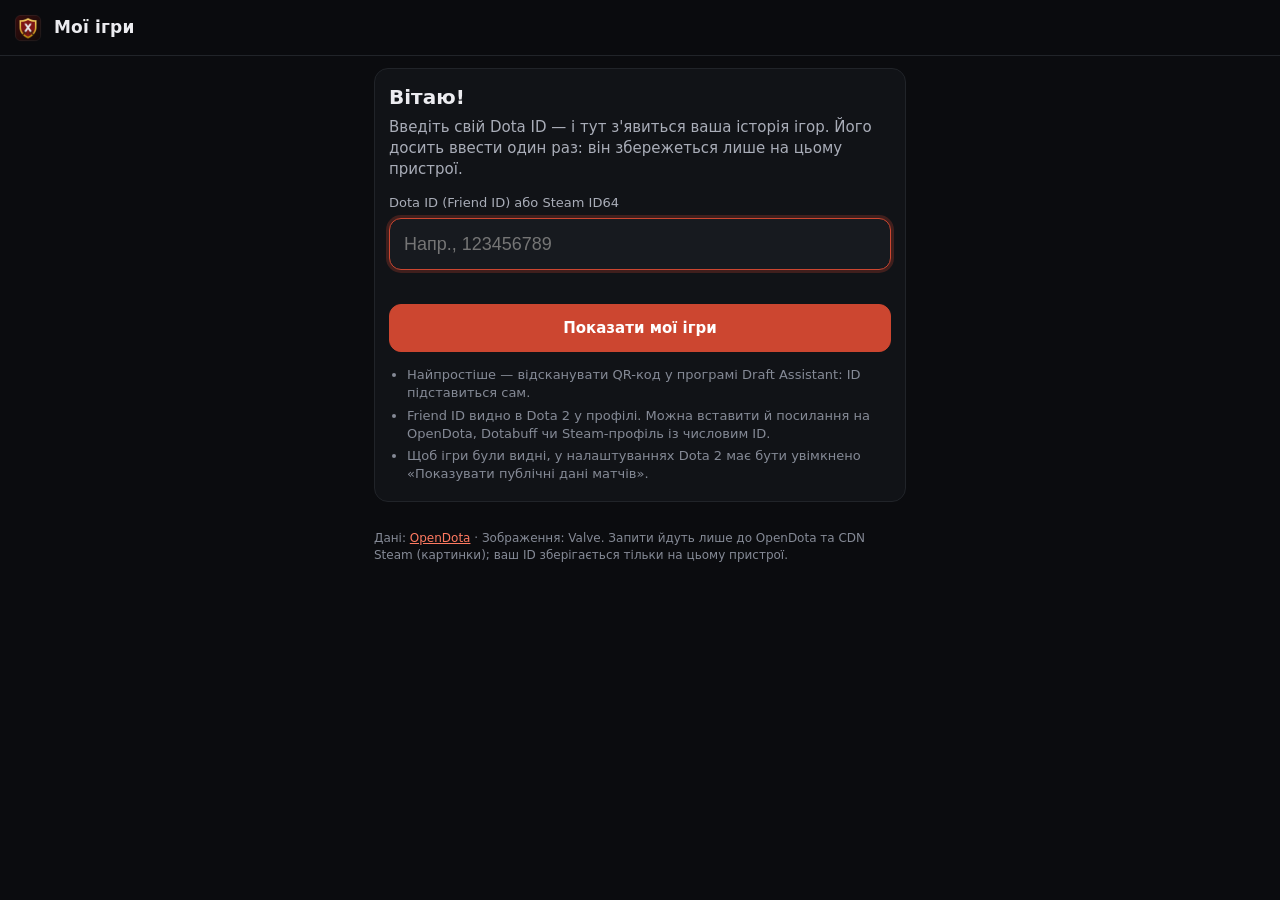
<file: docs/mobile/index.html>
<!doctype html>
<html lang="uk">
<head>
  <meta charset="utf-8">
  <meta name="viewport" content="width=device-width, initial-scale=1, viewport-fit=cover">
  <meta name="theme-color" content="#0b0c0f">
  <meta name="color-scheme" content="dark">
  <meta name="referrer" content="no-referrer">
  <meta name="description" content="Історія ігор Dota 2 з телефону: вінрейт, улюблені герої, табло матчів. Дані OpenDota.">
  <meta name="apple-mobile-web-app-capable" content="yes">
  <meta name="mobile-web-app-capable" content="yes">
  <meta name="apple-mobile-web-app-status-bar-style" content="black-translucent">
  <meta name="apple-mobile-web-app-title" content="Мої ігри">
  <title>Мої ігри · Draft Assistant</title>
  <link rel="manifest" href="manifest.json">
  <link rel="icon" type="image/png" href="favicon.png">
  <link rel="apple-touch-icon" href="apple-touch-icon.png">
  <link rel="stylesheet" href="style.css">
</head>
<body>
  <header class="topbar">
    <button class="icon-btn" id="btn-back" type="button" aria-label="Назад" hidden>
      <svg viewBox="0 0 24 24" aria-hidden="true"><path d="M15 5l-7 7 7 7"/></svg>
    </button>
    <img class="brand" src="favicon.png" alt="" width="28" height="28" id="brand">
    <h1 class="title" id="title">Мої ігри</h1>
    <button class="icon-btn" id="btn-refresh" type="button" aria-label="Оновити" hidden>
      <svg viewBox="0 0 24 24" aria-hidden="true"><path d="M20 11a8 8 0 1 0-2.3 5.7"/><path d="M20 4v7h-7"/></svg>
    </button>
    <button class="icon-btn" id="btn-account" type="button" aria-label="Змінити Dota ID" hidden>
      <svg viewBox="0 0 24 24" aria-hidden="true"><circle cx="12" cy="8" r="4"/><path d="M4 21c1.5-4 4.5-6 8-6s6.5 2 8 6"/></svg>
    </button>
  </header>

  <div class="banner" id="banner" role="status" hidden></div>

  <main id="app" aria-live="polite"></main>

  <footer class="foot">
    Дані: <a href="https://www.opendota.com" target="_blank" rel="noopener">OpenDota</a> · Зображення: Valve.
    Запити йдуть лише до OpenDota та CDN Steam (картинки); ваш ID зберігається тільки на цьому пристрої.
  </footer>

  <script src="app.js"></script>
</body>
</html>
</file>
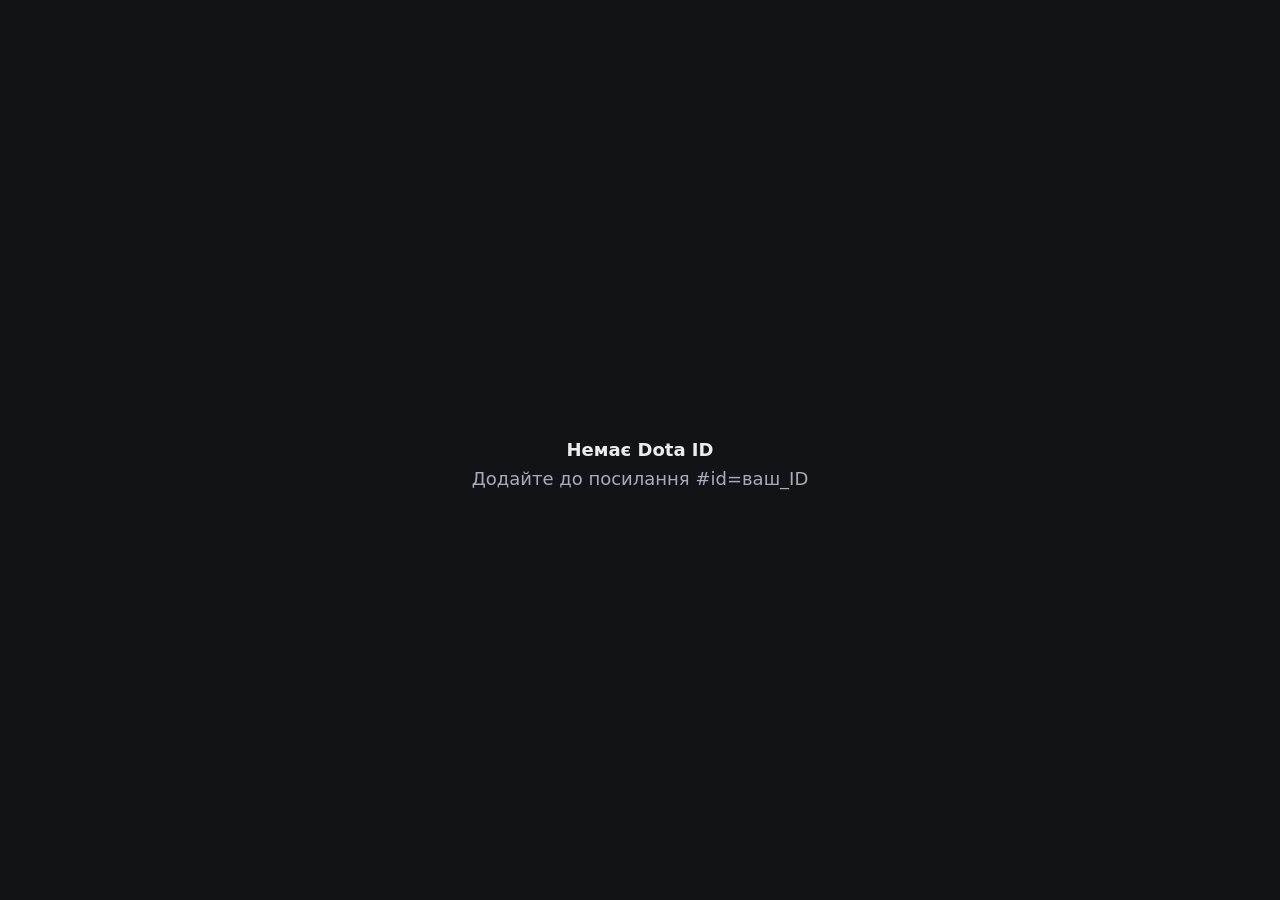
<file: docs/mobile/widget.html>
<!doctype html>
<html lang="uk">
<head>
<meta charset="utf-8">
<meta name="viewport" content="width=device-width, initial-scale=1">
<meta name="color-scheme" content="dark">
<meta name="referrer" content="no-referrer">
<meta name="robots" content="noindex">
<title>Мої ігри · віджет</title>
<link rel="icon" type="image/png" href="favicon.png">
<style>
  /* Сторінка для програм-віджетів (Android: WebsiteWidget, AnyWidget). Без прокрутки, заповнює будь-який розмір.
     Програма-посередник кладе зверху власну смугу (дата, «Available in …») — під неї лишаємо порожній відступ --top,
     який задає параметр #…&top=0..60 (типово 30 px). */
  :root { --bg:#0b0c0f; --panel:#111317; --border:#212429; --text:#ececf0; --muted:#858a96; --text2:#a9adb8;
          --ok:#4cc38a; --ok-text:#6fdca0; --bad:#f2555a; --bad-text:#ff8a8a; --accent:#cc4630; color-scheme:dark;
          --top:30px; }
  * { box-sizing:border-box; margin:0; }
  html, body { height:100%; background:var(--panel); color:var(--text); overflow:hidden; }
  body { font:clamp(12px, min(4.2vw, 5.5vh), 18px)/1.3 system-ui, -apple-system, "Segoe UI", Roboto, sans-serif; }
  a.w { display:flex; flex-direction:column; gap:.5em; height:100%; color:inherit; text-decoration:none;
        padding:calc(var(--top) + .45em) .75em .5em; }

  .head { display:flex; align-items:center; gap:.6em; min-width:0; }
  .head > b { font-size:2.4em; font-weight:800; line-height:1; letter-spacing:-.02em; flex:none; }
  .head .meta { display:flex; flex-direction:column; min-width:0; gap:.1em; }
  .head .meta > * { white-space:nowrap; overflow:hidden; text-overflow:ellipsis; }
  .medal { font-weight:700; color:var(--text); }
  .medal .st { color:#e7b84a; letter-spacing:-.05em; }
  .rec { color:var(--muted); font-size:.85em; }
  .good { color:var(--ok-text); } .badc { color:var(--bad-text); }

  .form { display:flex; gap:.22em; flex:none; }
  .form i { flex:1; height:.6em; border-radius:.15em; background:#2b2e34; }
  .form i.w { background:var(--ok); } .form i.l { background:var(--bad); }

  /* Останні ігри: стільки рядків, скільки вміщається (решту ховає fit()); залишок висоти — рівно між рядками. */
  .games { flex:1; min-height:0; overflow:hidden; display:flex; flex-direction:column; justify-content:space-between; }
  .g { display:flex; align-items:center; gap:.55em; min-width:0; padding-left:.45em; border-left:.18em solid var(--bad); }
  .g.win { border-left-color:var(--ok); }
  .g img { width:3.2em; height:1.8em; border-radius:.25em; object-fit:cover; background:#1d2026; flex:none; }
  .g .t { min-width:0; flex:1; }
  .g .h, .g .s { white-space:nowrap; overflow:hidden; text-overflow:ellipsis; }
  .g .h { font-weight:650; }
  .g .s { color:var(--muted); font-size:.82em; }
  .g .s b { color:var(--text2); font-weight:600; }
  .g[hidden] { display:none; }

  .foot { color:var(--muted); font-size:.72em; display:flex; gap:.6em; justify-content:space-between; flex:none; min-width:0; }
  .foot .nick { color:var(--text2); font-weight:600; white-space:nowrap; overflow:hidden; text-overflow:ellipsis; min-width:0; }
  .foot .upd { white-space:nowrap; flex:none; }

  .msg { margin:auto; text-align:center; color:var(--text2); padding:0 .4em; }
  .msg b { display:block; color:var(--text); margin-bottom:.3em; }

  /* Маленька висота (2×1, 4×1): лише вінрейт і форма. */
  @media (max-height: 150px) { .games, .foot { display:none; } .head > b { font-size:2.1em; } }
  @media (max-height: 100px) { .form { display:none; } }
  /* Велика висота: трохи більші рядки ігор. */
  @media (min-height: 260px) { .g img { width:3.6em; height:2em; } .head > b { font-size:2.7em; } }
</style>
</head>
<body>
<a class="w" id="w" href="./" target="_top"><div class="msg">Завантаження…</div></a>
<script>
'use strict';
// Параметри — лише з фрагмента (#id=…&top=…): програми-віджети мають власне сховище, тож посилання самодостатнє,
// а фрагмент не йде на сервер.
const API = 'https://api.opendota.com/api', CDN = 'https://cdn.cloudflare.steamstatic.com';
const RANKS = ['', 'Herald', 'Guardian', 'Crusader', 'Archon', 'Legend', 'Ancient', 'Divine', 'Immortal'];
const box = document.getElementById('w');
const esc = (s) => String(s ?? '').replace(/[&<>"']/g, (c) => ({ '&':'&amp;', '<':'&lt;', '>':'&gt;', '"':'&quot;', "'":'&#39;' }[c]));
const ls = { get(k) { try { return JSON.parse(localStorage.getItem(k)); } catch { return null; } },
             set(k, v) { try { localStorage.setItem(k, JSON.stringify(v)); } catch { /* немає сховища */ } } };
const hashParam = (name) => (location.hash.match(new RegExp(`[#&]${name}=([^&]*)`)) || [])[1];

function accountId() {
  const m = (hashParam('id') || '').match(/^\d{1,20}$/);
  if (!m) return null;
  let n = BigInt(m[0]);
  if (n >= 76561197960265728n) n -= 76561197960265728n;
  return n > 0n && n <= 4294967295n ? Number(n) : null;
}
function applyTop() {
  const v = hashParam('top');
  const n = v != null && /^\d{1,3}$/.test(v) ? Math.min(60, Number(v)) : 30;
  document.documentElement.style.setProperty('--top', `${n}px`);
}
const won = (m) => (m.player_slot < 128) === m.radiant_win;
function ago(unix) {
  const s = Date.now() / 1000 - unix;
  if (s < 3600) return `${Math.max(1, Math.round(s / 60))} хв тому`;
  if (s < 86400) return `${Math.round(s / 3600)} год тому`;
  const d = Math.round(s / 86400);
  return d === 1 ? 'вчора' : `${d} дн. тому`;
}
async function get(path) {
  const ctrl = new AbortController(); const t = setTimeout(() => ctrl.abort(), 30000);
  try {
    const r = await fetch(API + path, { signal: ctrl.signal });
    if (!r.ok) throw new Error(String(r.status));
    return await r.json();
  } finally { clearTimeout(t); }
}
async function heroes() {
  const c = ls.get('da_widget_heroes');
  if (c && Date.now() - c.ts < 7 * 86400000) return c.h;
  const all = await get('/constants/heroes');
  const h = {};
  for (const v of Object.values(all)) h[v.id] = [v.localized_name, v.img];
  ls.set('da_widget_heroes', { ts: Date.now(), h });
  return h;
}

function gameRow(m, heroes) {
  const h = heroes[m.hero_id] || ['', ''], w = won(m);
  return `<div class="g${w ? ' win' : ''}">${h[1] ? `<img src="${esc(CDN + h[1])}" alt="">` : '<img alt="">'}
    <div class="t"><div class="h ${w ? 'good' : 'badc'}">${w ? 'Перемога' : 'Поразка'}${h[0] ? ` · ${esc(h[0])}` : ''}</div>
    <div class="s"><b>${m.kills}/${m.deaths}/${m.assists}</b> · ${esc(ago(m.start_time))}</div></div></div>`;
}

// Показує стільки ігор, скільки вміщається повністю; решту ховає (без обрізаних рядків).
function fit() {
  const list = box.querySelector('.games');
  if (!list) return;
  const rows = [...list.children];
  rows.forEach((r) => { r.hidden = false; });
  list.style.justifyContent = 'flex-start';
  const limit = list.getBoundingClientRect().bottom + 0.5;
  for (const r of rows) r.hidden = r.getBoundingClientRect().bottom > limit;
  list.style.justifyContent = '';
}

function draw(d, stale) {
  const rt = d.rank_tier, tier = Math.floor((rt || 0) / 10), stars = (rt || 0) % 10;
  const medal = !rt ? '' : tier === 8 ? 'Immortal'
    : `${esc(RANKS[tier] || '')} <span class="st">${'★'.repeat(Math.min(stars, 5))}</span>`;
  const total = d.wl.win + d.wl.lose, p = total ? Math.round(d.wl.win / total * 100) : 0;
  const cls = p >= 52 ? 'good' : p <= 47 ? 'badc' : '';
  const form = d.matches.slice(0, 10).map((m) => `<i class="${won(m) ? 'w' : 'l'}"></i>`).join('');
  const t = new Date(d.ts).toLocaleTimeString('uk-UA', { hour: '2-digit', minute: '2-digit' });
  box.href = `./#id=${d.id}`;
  box.innerHTML = `
    <div class="head"><b class="${cls}">${total ? p + '%' : '—'}</b>
      <div class="meta">${medal ? `<span class="medal">${medal}</span>` : ''}
        <span class="rec">${total ? `${d.wl.win}В · ${d.wl.lose}П за ${total}` : 'немає ігор'}</span></div></div>
    ${form ? `<div class="form">${form}</div>` : ''}
    <div class="games">${d.matches.slice(0, 10).map((m) => gameRow(m, d.heroes)).join('')}</div>
    <div class="foot"><span class="nick">${esc(d.name)}</span><span class="upd">${stale ? 'збережене · ' : ''}${t}</span></div>`;
  fit();
}

function message(title, text) {
  box.innerHTML = `<div class="msg"><b>${esc(title)}</b>${esc(text)}</div>`;
}

async function main() {
  const id = accountId();
  if (!id) return message('Немає Dota ID', 'Додайте до посилання #id=ваш_ID');
  const key = `da_widget_${id}`;
  try {
    const [player, wl, matches, hs] = await Promise.all([
      get(`/players/${id}`), get(`/players/${id}/wl?limit=20`), get(`/players/${id}/matches?limit=10`), heroes()]);
    if (!player.profile) return message('Гравця не знайдено', `OpenDota не знає ID ${id}`);
    const d = { id, ts: Date.now(), name: player.profile.personaname || `Гравець ${id}`, rank_tier: player.rank_tier,
                wl, matches, heroes: hs };
    ls.set(key, { ...d, heroes: undefined });
    draw(d, false);
  } catch {
    const c = ls.get(key), hs = ls.get('da_widget_heroes');
    if (c) return draw({ ...c, heroes: (hs && hs.h) || {} }, true);
    message('OpenDota не відповідає', 'Спробуйте оновити віджет пізніше');
  }
}
applyTop();
addEventListener('resize', fit);
addEventListener('hashchange', () => { applyTop(); fit(); });
main();
</script>
</body>
</html>
</file>
<file: docs/mobile/style.css>
/* Draft Assistant · мобільна сторінка «Мої ігри». Кольори — з дизайн-токенів програми (Graphite). */
:root {
  --bg: #0b0c0f;
  --panel: #111317;
  --panel2: #171a1f;
  --panel3: #1d2026;
  --border: #212429;
  --border2: #2b2e34;
  --text: #ececf0;
  --text2: #a9adb8;
  --muted: #858a96;
  --accent: #cc4630;
  --accent-hover: #d64f37;
  --accent-text: #ff7a61;
  --ok: #4cc38a;
  --ok-text: #6fdca0;
  --bad: #f2555a;
  --bad-text: #ff8a8a;
  --warn: #e5a93a;
  --blue: #5ea3f0;
  --gold: #f2c94c;
  --wash: rgba(255, 255, 255, .05);
  --wash2: rgba(255, 255, 255, .09);
  --radius: 14px;
  --radius-sm: 8px;
  --gutter: 14px;
  --tap: 48px;
  color-scheme: dark;
}

* { box-sizing: border-box; }
html { -webkit-text-size-adjust: 100%; text-size-adjust: 100%; }
body {
  margin: 0;
  min-height: 100vh;
  background: var(--bg);
  color: var(--text);
  font: 15px/1.4 system-ui, -apple-system, "Segoe UI", Roboto, "Helvetica Neue", Arial, sans-serif;
  -webkit-tap-highlight-color: transparent;
  overflow-x: hidden;
  padding-bottom: env(safe-area-inset-bottom);
}
img { display: block; }
a { color: var(--accent-text); }
button { font: inherit; color: inherit; }
[hidden] { display: none !important; }
.num { font-variant-numeric: tabular-nums; }

/* ---------- верхня панель ---------- */
.topbar {
  position: sticky; top: 0; z-index: 10;
  display: flex; align-items: center; gap: 6px;
  min-height: 56px;
  padding: env(safe-area-inset-top) 6px 0 var(--gutter);
  background: rgba(11, 12, 15, .92);
  -webkit-backdrop-filter: blur(10px); backdrop-filter: blur(10px);
  border-bottom: 1px solid var(--border);
}
.topbar .brand { width: 28px; height: 28px; border-radius: 7px; flex: none; }
.topbar #btn-back:not([hidden]) + .brand { display: none; }
.topbar #btn-back { margin-left: -10px; }
.title {
  flex: 1; min-width: 0; margin: 0 0 0 6px;
  font-size: 17px; font-weight: 650; letter-spacing: .01em;
  white-space: nowrap; overflow: hidden; text-overflow: ellipsis;
}
.icon-btn {
  width: var(--tap); height: var(--tap); flex: none;
  display: grid; place-items: center;
  background: none; border: 0; border-radius: 12px; cursor: pointer;
}
.icon-btn:active { background: var(--wash2); }
.icon-btn svg { width: 22px; height: 22px; fill: none; stroke: var(--text2); stroke-width: 2; stroke-linecap: round; stroke-linejoin: round; }
.icon-btn.spin svg { animation: spin .8s linear infinite; }
@keyframes spin { to { transform: rotate(360deg); } }

.banner {
  margin: 10px var(--gutter) 0;
  padding: 10px 12px;
  border-radius: var(--radius-sm);
  background: rgba(229, 169, 58, .12);
  border: 1px solid rgba(229, 169, 58, .35);
  color: #f3cf8a; font-size: 13px;
}

main { padding: 12px var(--gutter) 8px; max-width: 560px; margin: 0 auto; }
.foot { max-width: 560px; margin: 8px auto 24px; padding: 0 var(--gutter); color: var(--muted); font-size: 12px; }

/* ---------- базові картки ---------- */
.card {
  background: var(--panel);
  border: 1px solid var(--border);
  border-radius: var(--radius);
  padding: 14px;
  margin-bottom: 12px;
}
.card h2 {
  margin: 0 0 10px; font-size: 13px; font-weight: 650;
  color: var(--text2); text-transform: uppercase; letter-spacing: .06em;
}
.card h2 .aside { float: right; text-transform: none; letter-spacing: 0; font-weight: 500; color: var(--muted); }

.btn {
  display: inline-flex; align-items: center; justify-content: center; gap: 8px;
  min-height: var(--tap); padding: 0 18px;
  border-radius: 12px; border: 1px solid var(--border2);
  background: var(--panel2); color: var(--text);
  font-weight: 600; cursor: pointer; text-decoration: none;
}
.btn:active { background: var(--panel3); }
.btn.primary { background: var(--accent); border-color: var(--accent); color: #fff; }
.btn.primary:active { background: var(--accent-hover); }
.btn.block { width: 100%; }

/* ---------- екран введення ID ---------- */
.setup h2 { text-transform: none; letter-spacing: 0; font-size: 20px; color: var(--text); margin-bottom: 6px; }
.setup p { color: var(--text2); margin: 0 0 14px; }
.setup label { display: block; font-size: 13px; color: var(--text2); margin-bottom: 6px; }
.setup input {
  width: 100%; min-height: 52px; padding: 0 14px; margin-bottom: 8px;
  border-radius: 12px; border: 1px solid var(--border2);
  background: var(--panel2); color: var(--text); font-size: 18px;
  font-variant-numeric: tabular-nums;
}
.setup input:focus { outline: none; border-color: var(--accent); box-shadow: 0 0 0 3px rgba(204, 70, 48, .25); }
.setup .err { color: var(--bad-text); font-size: 13px; min-height: 18px; margin-bottom: 8px; }
.setup ul { margin: 14px 0 0; padding-left: 18px; color: var(--muted); font-size: 13px; }
.setup li { margin-bottom: 4px; }

/* ---------- профіль ---------- */
.profile { display: flex; gap: 12px; align-items: center; }
.avatar { width: 64px; height: 64px; border-radius: 12px; background: var(--panel3); flex: none; object-fit: cover; }
.profile .who { min-width: 0; flex: 1; }
.profile .nick { font-size: 20px; font-weight: 700; white-space: nowrap; overflow: hidden; text-overflow: ellipsis; }
.profile .meta { display: flex; flex-wrap: wrap; gap: 6px; align-items: center; margin-top: 4px; color: var(--muted); font-size: 13px; }

.medal {
  display: inline-flex; align-items: center; gap: 4px;
  padding: 2px 8px; border-radius: 999px;
  font-size: 12px; font-weight: 650; white-space: nowrap;
  color: var(--mc, var(--text2));
  background: color-mix(in srgb, var(--mc, #888) 16%, transparent);
  border: 1px solid color-mix(in srgb, var(--mc, #888) 40%, transparent);
}
.medal.sm { padding: 0 6px; font-size: 11px; }
.medal .st { letter-spacing: -1px; font-size: .9em; }
.medal.r0 { --mc: #858a96; }
.medal.r1 { --mc: #b49a72; }
.medal.r2 { --mc: #9fb59a; }
.medal.r3 { --mc: #6cc2c0; }
.medal.r4 { --mc: #6fcf8e; }
.medal.r5 { --mc: #5fc6a8; }
.medal.r6 { --mc: #7fb0f0; }
.medal.r7 { --mc: #c9a6ff; }
.medal.r8 { --mc: #ffb15e; }

/* ---------- статистика ---------- */
.stats { display: grid; grid-template-columns: 1fr 1fr; gap: 10px; margin-top: 14px; }
.stat { background: var(--panel2); border: 1px solid var(--border); border-radius: 12px; padding: 10px 12px; }
.stat .k { font-size: 12px; color: var(--muted); }
.stat .v { font-size: 26px; font-weight: 750; line-height: 1.15; }
.stat .s { font-size: 12px; color: var(--text2); }
.good { color: var(--ok-text); }
.badc { color: var(--bad-text); }

.form { display: flex; gap: 5px; margin-top: 4px; }
.form span {
  flex: 1; height: 30px; border-radius: 6px;
  display: grid; place-items: center;
  font-size: 12px; font-weight: 750;
}
.form .w { background: rgba(76, 195, 138, .2); color: var(--ok-text); border: 1px solid rgba(76, 195, 138, .45); }
.form .l { background: rgba(242, 85, 90, .16); color: var(--bad-text); border: 1px solid rgba(242, 85, 90, .4); }
.form-note { margin-top: 6px; font-size: 12px; color: var(--muted); display: flex; justify-content: space-between; }

/* ---------- улюблені герої ---------- */
.heroes { display: flex; flex-direction: column; gap: 8px; }
.hrow { display: grid; grid-template-columns: 64px 1fr auto; gap: 10px; align-items: center; }
.hrow img { width: 64px; height: 36px; border-radius: 6px; object-fit: cover; background: var(--panel3); }
.hrow .hn { font-weight: 600; white-space: nowrap; overflow: hidden; text-overflow: ellipsis; }
.hrow .hs { font-size: 12px; color: var(--muted); }
.hrow .wr { text-align: right; font-weight: 700; font-size: 15px; }
.bar { height: 4px; border-radius: 2px; background: var(--panel3); margin-top: 4px; overflow: hidden; }
.bar i { display: block; height: 100%; border-radius: 2px; }

/* ---------- список ігор ---------- */
.mlist { list-style: none; margin: 0; padding: 0; }
.mrow {
  display: grid; grid-template-columns: 4px 72px 1fr auto; gap: 10px; align-items: center;
  min-height: 60px; padding: 8px 6px 8px 0;
  border-top: 1px solid var(--border);
  text-decoration: none; color: inherit;
}
.mlist li:first-child .mrow { border-top: 0; }
.mrow:active { background: var(--wash); }
.mrow .res { align-self: stretch; border-radius: 2px; }
.mrow.win .res { background: var(--ok); }
.mrow.loss .res { background: var(--bad); }
.mrow img { width: 72px; height: 40px; border-radius: 6px; object-fit: cover; background: var(--panel3); }
.mrow .mid { min-width: 0; }
.mrow .hn { font-weight: 600; white-space: nowrap; overflow: hidden; text-overflow: ellipsis; }
.mrow .sub { font-size: 12px; color: var(--muted); white-space: nowrap; overflow: hidden; text-overflow: ellipsis; }
.mrow .right { text-align: right; }
.mrow .kda { font-weight: 650; font-variant-numeric: tabular-nums; }
.mrow .rl { font-size: 12px; font-weight: 650; }
.mrow.win .rl { color: var(--ok-text); }
.mrow.loss .rl { color: var(--bad-text); }
.tag { display: inline-block; padding: 0 5px; border-radius: 4px; background: var(--wash2); color: var(--text2); font-size: 11px; margin-right: 4px; }
.more-wrap { margin-top: 10px; }

/* ---------- сторінка гри ---------- */
.mhead { text-align: center; }
.mhead .result { font-size: 24px; font-weight: 800; }
.mhead .result.win { color: var(--ok-text); }
.mhead .result.loss { color: var(--bad-text); }
.mhead .score { display: flex; justify-content: center; align-items: baseline; gap: 14px; margin: 6px 0 2px; font-variant-numeric: tabular-nums; }
.mhead .score b { font-size: 30px; }
.mhead .score .rad { color: var(--ok-text); }
.mhead .score .dire { color: var(--bad-text); }
.mhead .score span { color: var(--muted); font-size: 14px; }
.mhead .sub { color: var(--muted); font-size: 13px; }
.mhead .links { margin-top: 10px; display: flex; gap: 8px; justify-content: center; flex-wrap: wrap; }
.mhead .links .btn { min-height: 40px; font-size: 13px; padding: 0 12px; }

.team-h { display: flex; align-items: center; justify-content: space-between; margin: 16px 2px 8px; }
.team-h h2 { margin: 0; font-size: 16px; }
.team-h.rad h2 { color: var(--ok-text); }
.team-h.dire h2 { color: var(--bad-text); }
.team-h .wtag { font-size: 12px; font-weight: 700; padding: 2px 8px; border-radius: 999px; background: rgba(242, 201, 76, .14); color: var(--gold); border: 1px solid rgba(242, 201, 76, .35); }
.team-h .tot { color: var(--muted); font-size: 12px; }

details.pl {
  background: var(--panel); border: 1px solid var(--border); border-radius: 12px;
  margin-bottom: 8px; overflow: hidden;
  border-left: 4px solid var(--party, var(--border));
}
details.pl.me { border-color: rgba(204, 70, 48, .65); border-left-color: var(--party, var(--accent)); background: #15110f; }
details.pl > summary { list-style: none; cursor: pointer; padding: 10px 10px 10px 8px; }
details.pl > summary::-webkit-details-marker { display: none; }
details.pl > summary:active { background: var(--wash); }
.pl-top { display: grid; grid-template-columns: 60px 1fr auto; gap: 10px; align-items: center; }
.pl-top img.hero { width: 60px; height: 34px; border-radius: 6px; object-fit: cover; background: var(--panel3); }
.pl-top .who { min-width: 0; }
.pl-top .nick { font-weight: 650; white-space: nowrap; overflow: hidden; text-overflow: ellipsis; }
.pl-top .nick.hidden-profile { color: var(--muted); font-style: italic; font-weight: 500; }
.pl-top .line2 { display: flex; gap: 5px; align-items: center; flex-wrap: wrap; font-size: 12px; color: var(--muted); margin-top: 2px; }
.pl-top .kda { text-align: right; font-weight: 700; font-variant-numeric: tabular-nums; white-space: nowrap; }
.pl-top .kda small { display: block; font-weight: 500; color: var(--muted); font-size: 11px; }
.party-chip { display: inline-flex; align-items: center; gap: 4px; font-size: 11px; color: var(--text2); }
.party-chip i { width: 8px; height: 8px; border-radius: 50%; background: var(--party); }

.items { display: flex; align-items: center; gap: 3px; margin-top: 8px; }
.islot {
  flex: 1 1 0; min-width: 0; aspect-ratio: 88 / 64;
  border-radius: 4px; background: var(--panel3); overflow: hidden;
  border: 1px solid var(--border);
}
.islot img { width: 100%; height: 100%; object-fit: cover; }
.neutral {
  flex: none; width: 30px; height: 30px; border-radius: 50%;
  background: var(--panel3); overflow: hidden; border: 1px solid var(--border2); margin-left: 3px;
}
.neutral img { width: 100%; height: 100%; object-fit: cover; }
.neutral.enh { width: 22px; height: 22px; margin-left: -8px; align-self: flex-end; }
.aghs { flex: none; display: flex; flex-direction: column; gap: 2px; margin-left: 2px; }
.aghs img { width: 18px; height: 14px; border-radius: 3px; object-fit: cover; opacity: .18; filter: grayscale(1); }
.aghs img.on { opacity: 1; filter: none; }

.pl-stats { display: flex; justify-content: space-between; gap: 6px; margin-top: 8px; font-size: 12px; color: var(--muted); font-variant-numeric: tabular-nums; }
.pl-stats b { color: var(--text); font-weight: 650; }
.pl-stats .chev { color: var(--text2); transition: transform .15s; }
details[open].pl .pl-stats .chev { transform: rotate(180deg); }

.pl-more { padding: 4px 10px 12px 8px; border-top: 1px solid var(--border); }
.pl-more h3 { font-size: 12px; text-transform: uppercase; letter-spacing: .06em; color: var(--text2); margin: 10px 0 8px; }
.extra { display: grid; grid-template-columns: repeat(3, 1fr); gap: 6px; font-size: 12px; color: var(--muted); }
.extra div { background: var(--panel2); border-radius: 8px; padding: 6px 8px; }
.extra b { display: block; color: var(--text); font-size: 14px; font-variant-numeric: tabular-nums; }

.skills { display: grid; grid-template-columns: repeat(auto-fill, minmax(34px, 1fr)); gap: 4px; }
.sk { text-align: center; font-size: 10px; color: var(--muted); font-variant-numeric: tabular-nums; }
.sk img, .sk .tal { width: 100%; aspect-ratio: 1; border-radius: 5px; background: var(--panel3); object-fit: cover; }
.sk .tal { display: grid; place-items: center; color: var(--gold); font-weight: 800; font-size: 13px; border: 1px solid rgba(242, 201, 76, .4); background: rgba(242, 201, 76, .08); }

.talents { display: flex; flex-direction: column; gap: 4px; }
.trow { display: grid; grid-template-columns: 1fr 34px 1fr; gap: 4px; align-items: stretch; }
.trow .lv { display: grid; place-items: center; border-radius: 50%; width: 34px; height: 34px; align-self: center; background: var(--panel3); color: var(--gold); font-weight: 750; font-size: 13px; border: 1px solid rgba(242, 201, 76, .35); }
.trow .t { font-size: 12px; line-height: 1.25; padding: 6px 8px; border-radius: 8px; background: var(--panel2); color: var(--muted); border: 1px solid transparent; display: flex; align-items: center; }
.trow .t.l { justify-content: flex-end; text-align: right; }
.trow .t.on { color: var(--text); background: rgba(242, 201, 76, .12); border-color: rgba(242, 201, 76, .45); font-weight: 600; }
.note { font-size: 12px; color: var(--muted); margin: 6px 0 0; }

/* ---------- віджет ---------- */
details.howto { border-top: 1px solid var(--border); }
details.howto > summary { min-height: var(--tap); display: flex; align-items: center; cursor: pointer; font-weight: 650; list-style: none; }
details.howto > summary::-webkit-details-marker { display: none; }
details.howto > summary::after { content: '▾'; margin-left: auto; color: var(--text2); transition: transform .15s; }
details.howto[open] > summary::after { transform: rotate(180deg); }
details.howto ol { margin: 0 0 12px; padding-left: 20px; color: var(--text2); font-size: 14px; }
details.howto li { margin-bottom: 6px; }
.row-btns { display: flex; gap: 8px; flex-wrap: wrap; margin-bottom: 12px; }
.row-btns .btn { flex: 1 1 auto; }
.script-text { width: 100%; height: 140px; margin-bottom: 12px; border-radius: 8px; border: 1px solid var(--border2);
  background: var(--panel2); color: var(--text2); font: 11px/1.3 ui-monospace, Consolas, monospace; }

/* ---------- стани: завантаження, помилки ---------- */
.skel { background: linear-gradient(90deg, var(--panel2) 0, var(--panel3) 40%, var(--panel2) 80%); background-size: 300% 100%; animation: sh 1.3s infinite linear; border-radius: 8px; }
@keyframes sh { from { background-position: 100% 0; } to { background-position: -100% 0; } }
.skel.line { height: 14px; margin: 8px 0; }
.skel.block { height: 64px; margin-bottom: 10px; }

.state { text-align: center; padding: 26px 16px; }
.state .ic { font-size: 34px; line-height: 1; margin-bottom: 10px; }
.state h2 { text-transform: none; letter-spacing: 0; color: var(--text); font-size: 18px; margin: 0 0 8px; }
.state p { color: var(--text2); margin: 0 0 16px; }
.state .actions { display: flex; flex-direction: column; gap: 8px; }

@media (prefers-reduced-motion: reduce) {
  *, *::before, *::after { animation: none !important; transition: none !important; }
}
@media (min-width: 480px) {
  .stat .v { font-size: 28px; }
}
</file>
